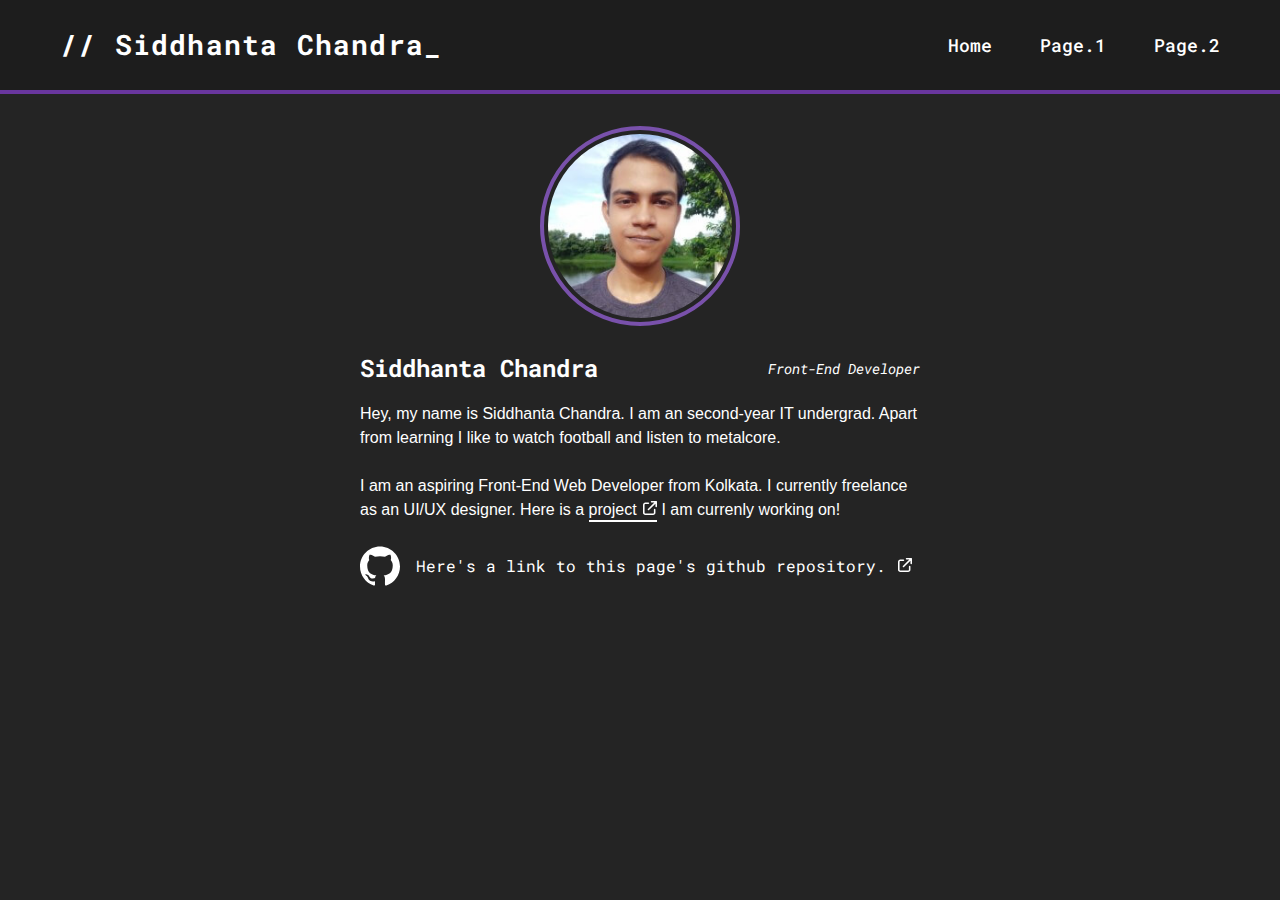
<file: index.html>
<!DOCTYPE html>
<html lang="en">
  <head>
    <meta charset="UTF-8" />
    <meta http-equiv="X-UA-Compatible" content="IE=edge" />
    <meta name="viewport" content="width=device-width, initial-scale=1.0" />
    <link rel="stylesheet" href="reset.css" />
    <link rel="stylesheet" href="styles.css" />
    <link rel="icon" type="image/x-icon" href="/img/favicon.webp" />
    <link
      rel="preload"
      as="image"
      type="image/jpg"
      href="img/profile_pic (Small) (Custom).jpg"
    />
    <link
      rel="prefetch"
      as="image"
      type="image/webp"
      href="img/page-1/killswitch-engage-_Small_.webp"
    />
    <link
      rel="prefetch"
      as="image"
      type="image/webp"
      href="img/page-1/wage-war-_Small_.webp"
    />
    <title>Siddhant Chandra</title>
  </head>
  <body>
    <!-- Section Navigation -->
    <nav class="navigation-bar container">
      <a class="nav-logo" href="index.html"><h1>// Siddhanta Chandra_</h1></a>
      <ul class="nav-links">
        <li class="nav-link"><a href="">Home</a></li>
        <li class="nav-link"><a href="page-1.html">Page.1</a></li>
        <li class="nav-link"><a href="page-2.html">Page.2</a></li>
      </ul>
    </nav>

    <section class="section-body container">
      <div class="profile-box">
        <img
          class="profile-pic"
          src="img/profile_pic (Small) (Custom).jpg"
          width="200px"
          alt=""
        />
        <div class="profile-description">
          <div class="profile-title">
            <p class="heading-secondary"><b>Siddhanta Chandra</b></p>
            <p class="designation"><i>Front-End Developer</i></p>
          </div>
          <p class="description">
            Hey, my name is Siddhanta Chandra. I am an second-year IT undergrad.
            Apart from learning I like to watch football and listen to
            metalcore.<br />
            <br />
            I am an aspiring Front-End Web Developer from Kolkata. I currently
            freelance as an UI/UX designer. Here is a
            <a
              class="ext-link"
              target="_blank"
              href="https://www.figma.com/proto/c1mV3KxxNjvrxSYO9GI3ef/CricketWinner?node-id=944%3A1665&scaling=min-zoom&page-id=0%3A1"
              >project
              <img class="icon-ext" src="icons/external-link.svg" alt=""
            /></a>
            I am currenly working on!
          </p>
          <a
            class="ext-link git-link"
            target="_blank"
            href="https://github.com/SiddhantaChandra/assignment-1-3RD-SEM"
          >
            <img class="icon-git" src="icons/github.svg" alt="" />
            <p class="git-link-text">
              Here's a link to this page's github repository.
              <img class="icon-ext" src="icons/external-link.svg" alt="" /></p
          ></a>
        </div>
      </div>
    </section>
  </body>
</html>
</file>
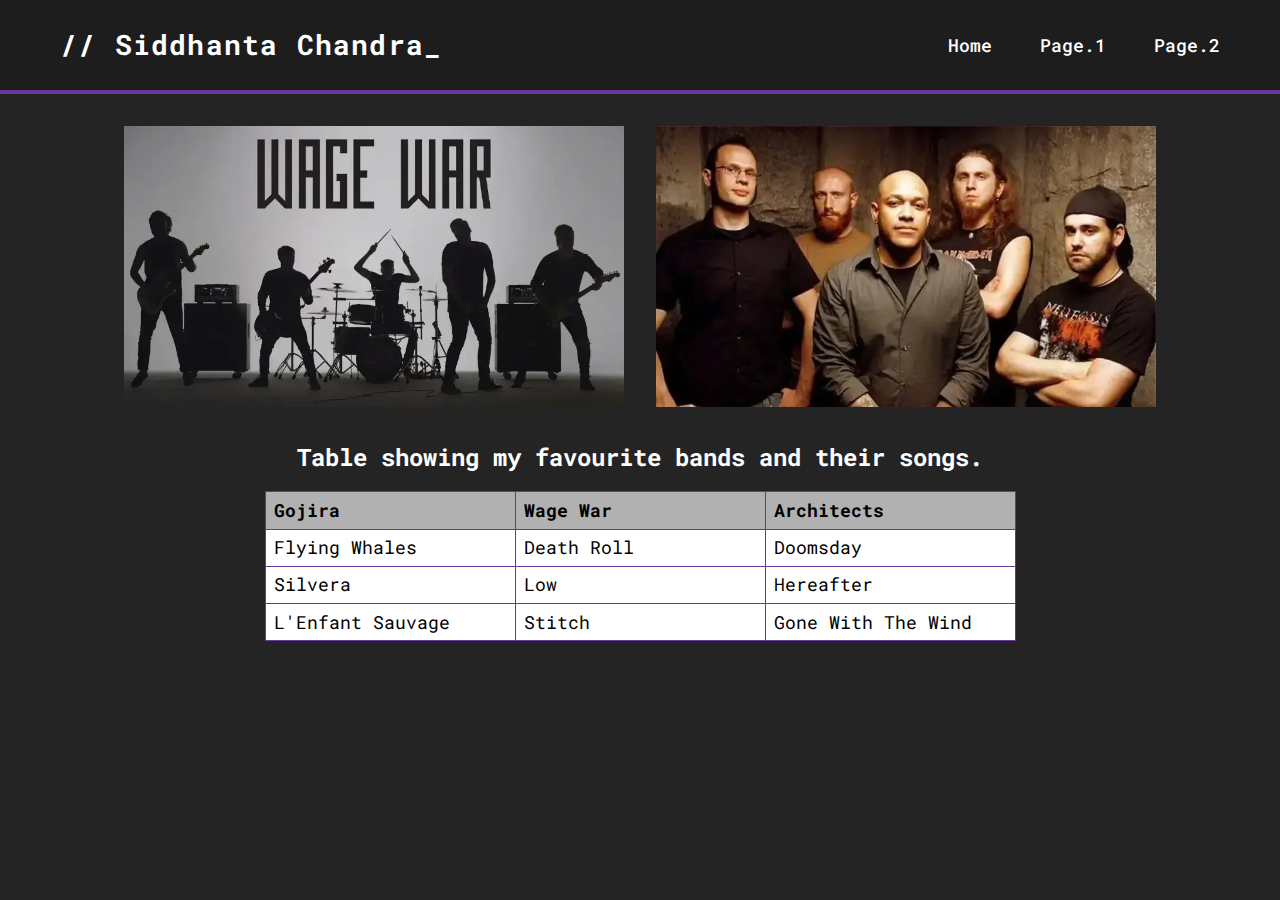
<file: page-1.html>
<!DOCTYPE html>
<html lang="en">
  <head>
    <meta charset="UTF-8" />
    <meta http-equiv="X-UA-Compatible" content="IE=edge" />
    <meta name="viewport" content="width=device-width, initial-scale=1.0" />
    <link rel="stylesheet" href="reset.css" />
    <link rel="stylesheet" href="styles.css" />
    <link rel="icon" type="image/x-icon" href="/img/favicon.webp">
    <link rel="preload" as="image" type="image/webp" href="img/page-1/killswitch-engage-_Small_.webp">
    <link rel="preload" as="image" type="image/webp" href="img/page-1/wage-war-_Small_.webp">
    <title>Siddhant Chandra</title>
  </head>
  <body>
    <!-- Section Navigation -->
    <nav class="navigation-bar container">
      <a class="nav-logo" href="index.html"><h1>// Siddhanta Chandra_</h1></a>
      <ul class="nav-links">
        <li class="nav-link"><a href="index.html">Home</a></li>
        <li class="nav-link"><a href="page-1.html">Page.1</a></li>
        <li class="nav-link"><a href="page-2.html">Page.2</a></li>
      </ul>
    </nav>

    <main>
        <section class="images-1">
            <img src="img/page-1/wage-war-_Small_.webp" alt="">
            <img  src="img/page-1/killswitch-engage-_Small_.webp" alt="">
        </section>

        <h2 class="heading-secondary heading-page-two">Table showing my favourite bands and their songs.</h2>

        <table class="container">
            <tr>
              <th>Gojira</th>
              <th>Wage War</th>
              <th>Architects</th>
            </tr>
            <tr>
              <td>Flying Whales</td>
              <td>Death Roll</td>
              <td>Doomsday</td>
            </tr>
            <tr>
              <td>Silvera</td>
              <td>Low</td>
              <td>Hereafter</td>
            </tr>
            <tr>
                <td>L'Enfant Sauvage</td>
                <td>Stitch</td>
                <td>Gone With The Wind</td>
              </tr>
          </table>
    </main>
</body>
</html>
</file>
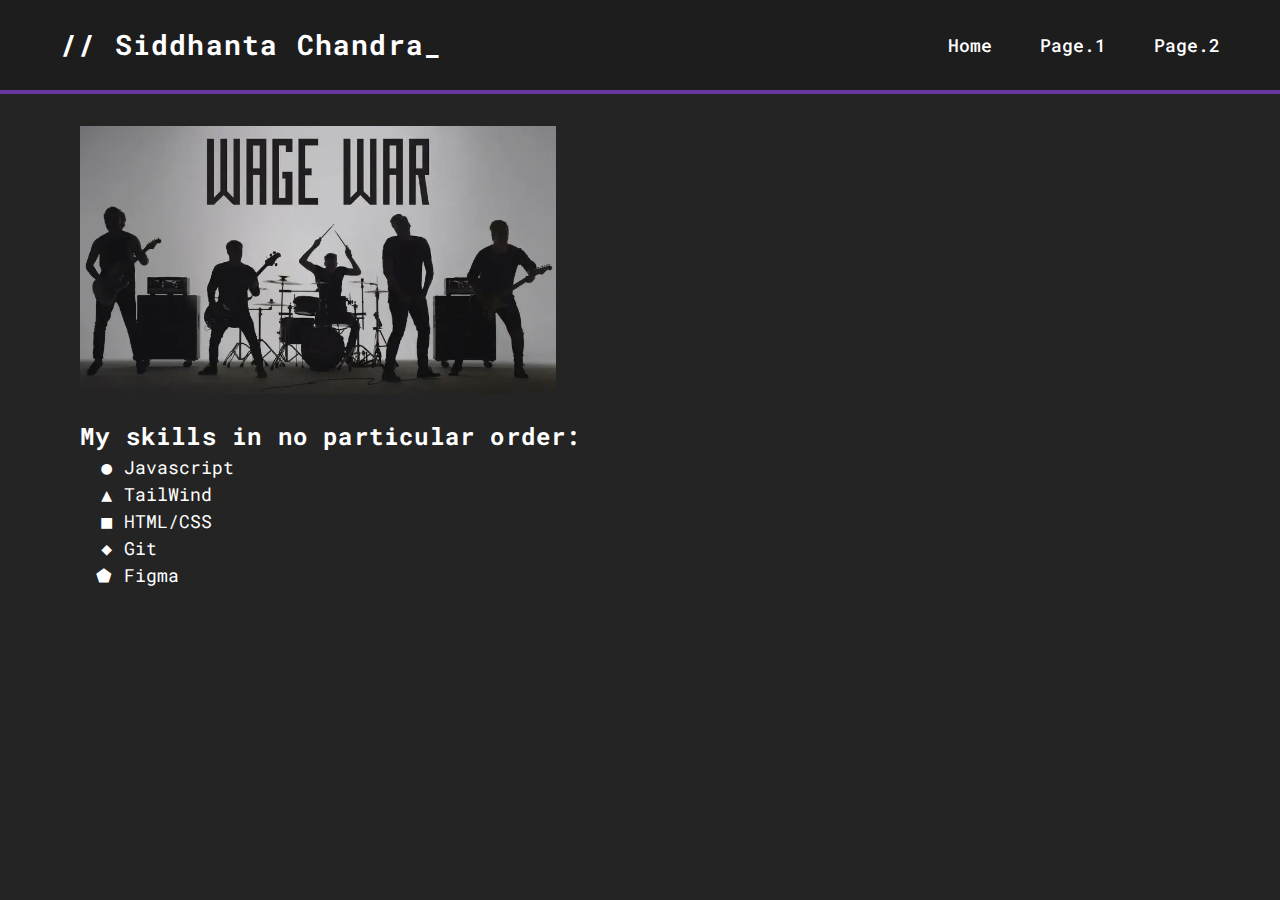
<file: page-2.html>
<!DOCTYPE html>
<html lang="en">
  <head>
    <meta charset="UTF-8" />
    <meta http-equiv="X-UA-Compatible" content="IE=edge" />
    <meta name="viewport" content="width=device-width, initial-scale=1.0" />
    <link rel="stylesheet" href="reset.css" />
    <link rel="stylesheet" href="styles.css" />
    <link rel="icon" type="image/x-icon" href="/img/favicon.webp">
    <link rel="preload" as="image" type="image/webp" href="img/page-1/wage-war-_Small_.webp">
    <title>Siddhant Chandra</title>
  </head>

  <body>
    <!-- Section Navigation -->
    <nav class="navigation-bar container">
      <a class="nav-logo" href="index.html"><h1>// Siddhanta Chandra_</h1></a>
      <ul class="nav-links">
        <li class="nav-link"><a href="index.html">Home</a></li>
        <li class="nav-link"><a href="page-1.html">Page.1</a></li>
        <li class="nav-link"><a href="page-2.html">Page.2</a></li>
        
      </ul>
    </nav>

    <main>
      <section class="images-2">
        <img
          src="img/page-1/wage-war-_Small_.webp"
          alt=""
        />
      </section>

      <h1 class="heading-secondary heading-page-three">
        My skills in no particular order:
      </h1>

      <ul class="list-elements">
        <li class="list-element">Javascript</li>
        <li class="list-element">TailWind</li>
        <li class="list-element">HTML/CSS</li>
        <li class="list-element">Git</li>
        <li class="list-element">Figma</li>
      </ul>
    </main>
  </body>
</html>
</file>
<file: styles.css>
@import url('https://fonts.googleapis.com/css2?family=Roboto+Mono:wght@400;500;600;700&display=swap');

html {
  font-size: 62.5%;
  font-family: 'Roboto Mono', monospace;
  background-color: #242424;
}



.container {
  max-width: 192rem;
  margin: 0 auto;
}

/* Navigation */
.nav-logo:link, .nav-logo:visited{
text-decoration: none;
}

.nav-logo:hover, .nav-logo:active{
  filter: invert(51%) sepia(64%) saturate(3060%) hue-rotate(230deg)
    brightness(100%) contrast(101%);
}

.navigation-bar {
  background-color: #1d1d1d;
  padding: 2.4rem 6rem 2.4rem 6rem;
  border-bottom: 4px solid #69369e;
  display: flex;
  justify-content: space-between;
}

h1 {
  color: #fff;
  font-size: 2.8rem;
  letter-spacing: 1.2px;
  font-family: 'Roboto Mono', monospace;
}

.nav-links {
  display: flex;
  gap: 4.8rem;
  justify-content: center;
  align-items: center;
}

.nav-link a:link,
.nav-link a:visited {
  color: #fff;
  font-size: 1.8rem;
  text-decoration: none;
  font-weight: 500;
}

.nav-link a:hover,
.nav-link:active {
  filter: invert(51%) sepia(64%) saturate(3060%) hue-rotate(230deg)
    brightness(100%) contrast(101%);
}

/* Body */

.profile-box {
  padding-top: 3.2rem;
  display: flex;
  flex-direction: column;
  justify-content: center;
  align-items: center;
}

.profile-pic {
  border-radius: 9999rem;
  padding: 4px;
  border: solid 4px #7951ab;
}

.profile-description {
  padding-top: 2.4rem;
  width: 56rem;
  padding-bottom: 6rem;
}

.profile-title {
  display: flex;
  justify-content: space-between;
  align-items: center;
}

.heading-secondary {
  font-size: 2.4rem;
  color: #fff;
}

.designation {
  color: #fff;
  font-size: 1.4rem;
}

.description {
  padding-top: 1.6rem;
  font-size: 1.6rem;
  font-family: sans-serif;
  color: #fff;
}

.icon-ext {
  height: 1.4rem;
  display: inline;
  padding-left: 2px;
}

.ext-link:link,
.ext-link:visited {
  color: #fff;
  padding-bottom: 2px;
  text-decoration: none;
  border-bottom: 2px solid #fff;
}

.ext-link:hover,
.ext-link:active {
  filter: invert(51%) sepia(64%) saturate(3060%) hue-rotate(230deg)
    brightness(100%) contrast(101%);
}

/* Page-2 */
.images-1 {
  display: flex;
  justify-content: center;
  align-items: center;
  gap: 3.2rem;
  padding-top: 3.2rem;
}
.images-1 img {
  width: 50rem;
  padding-bottom: 3.2rem;
}

table,
th,
td {
    padding-left: 0.8rem;
  text-align: left;
  min-width: 250px;
  min-height: 150px;
  border-collapse: collapse;
  border: 1px solid #69369e;

  font-size: 1.8rem;
}

th{
    background-color: rgb(177, 177, 177);
    border: 1px solid #69369e;
    
}

td{
    background-color: #fff;
}

h2{
    text-align: center;
}

.heading-page-two{
    padding-bottom: 1.6rem;
}

/* Page-2 */
.images-2 img{
    padding-left: 8rem;
    padding-top: 3.2rem;
    height: 30rem;
  }

  .heading-page-three{
    padding-top: 2.4rem;
    padding-left: 8rem;
  }

  .list-elements{
    padding-left: 11.2rem;
  }

  .list-element{
    color: #fff;
    font-size: 1.8rem;
    list-style-type: disc;
  }

  .list-element:nth-child(1){
    display: list-item;
  list-style-type: "●";
  padding-inline-start: 1.2rem;
  }

  .list-element:nth-child(2){
    display: list-item;
  list-style-type: "▲";
  padding-inline-start: 1.2rem;
  }

  .list-element:nth-child(3){
    display: list-item;
  list-style-type: "■";
  padding-inline-start: 1.2rem;
  }

  .list-element:nth-child(4){
    display: list-item;
  list-style-type: "◆";
  padding-inline-start: 1.2rem;
  }

  .list-element:nth-child(5){
    display: list-item;
  list-style-type: "⬟";
  padding-inline-start: 1.2rem;
  }

  .icon-git{
    height:4rem;
  }

  .git-link:link, .git-link:visited{
    padding-top: 2.4rem;
    display: flex;
    align-items: center;
    gap: 1.6rem;
    border: none;
  }

  .git-link-text{
    font-size: 1.6rem;
  }
</file>
